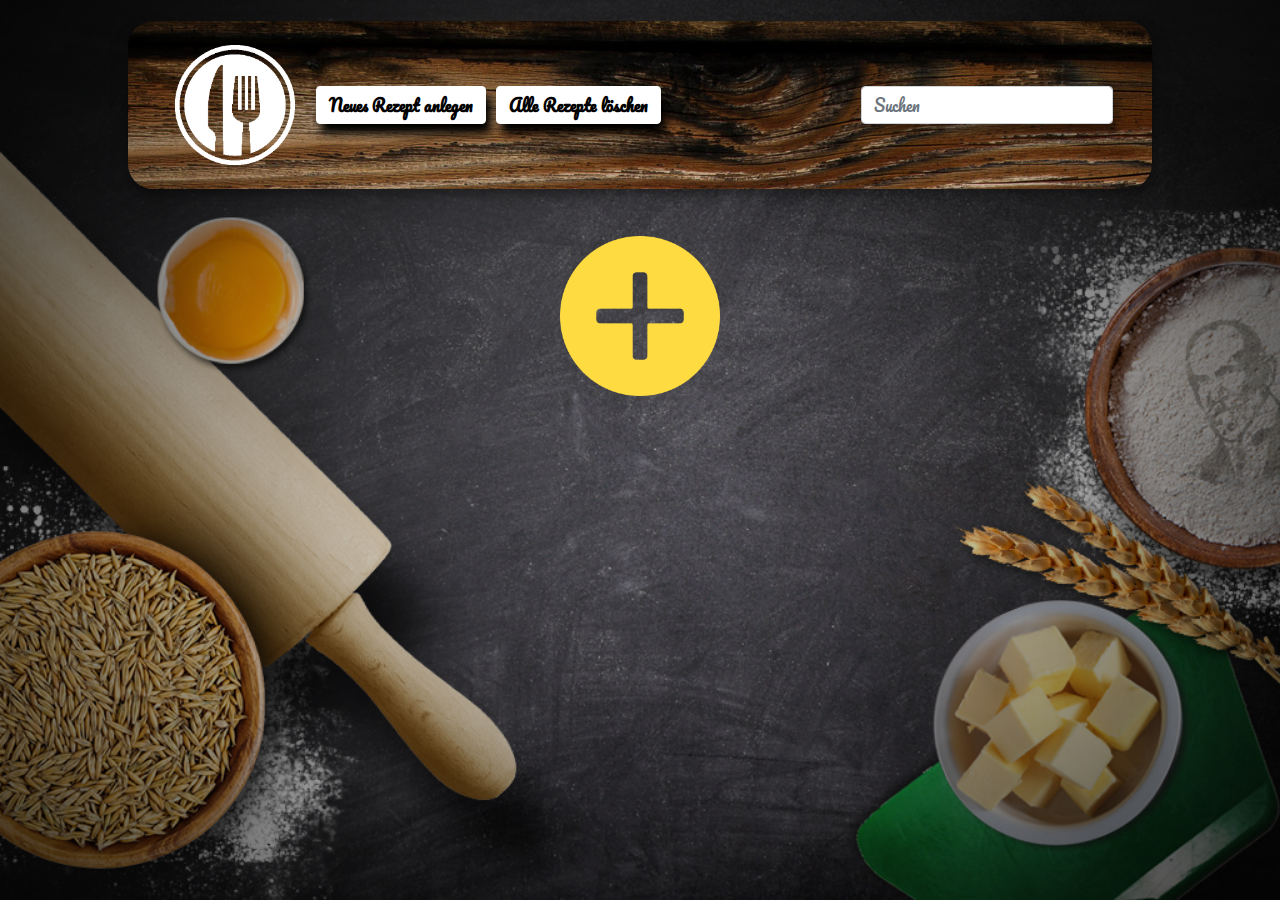
<file: index.html>
<!DOCTYPE html>
<html lang="en" dir="ltr">
    <head>
        <meta charset="utf-8">

        <!-- Bootstrap -->
        <link rel="stylesheet" href="bootstrap/css/bootstrap.min.css">
        <script src="https://code.jquery.com/jquery-3.2.1.slim.min.js"></script>
        <script src="https://cdnjs.cloudflare.com/ajax/libs/popper.js/1.11.0/umd/popper.min.js"></script>
        <script src="bootstrap/js/bootstrap.min.js"></script>

        <!-- Print-Layout -->
            <!-- not created yet -->
            <!--
            <link rel="stylesheet" media="print" href="print.css"/>
            -->

        <!-- Favicon -->
        <link rel="icon" type="image/x-icon" href="src/img/favicon.png">

        <!-- Own Stylesheet -->
        <link rel="stylesheet" href="style.css" />

        <!-- Own JavaScript -->
        <script src="javasript.js"></script>
        <script src="addModal.js"></script>
        <script src="showModal.js"></script>

        <!-- Google-Fonts styling -->
        <link href="https://fonts.googleapis.com/css?family=Pacifico" rel="stylesheet">

        <!-- Title element -->
        <title>Ihr persönliches Rezeptebuch</title>

    </head>
    <body>
        <header>
            <nav class="navbar navbar-expand-lg navbar-dark ">
                <div class="container">
                      <!-- <a class="navbar-brand" href="#">MyRecipe</a> -->
                        <!-- Hamburger-Icon when screensize low -->
                      <button class="navbar-toggler" type="button" data-toggle="collapse" data-target="#navbarSupportedContent" aria-controls="navbarSupportedContent" aria-expanded="false" aria-label="Toggle navigation">
                        <span class="navbar-toggler-icon navbar-dark"></span>
                      </button>

                      <!-- Site-Logo top right -->
                      <img class="logo" src="src/img/logo.png" />

                    <!-- Hauptbereich Navbar -->
                      <div class="collapse navbar-collapse" id="navbarSupportedContent">
                        <ul class="navbar-nav mr-auto">
                          <li class="nav-item">

                              <!-- Neues Rezept anlegen in Navbar mit AddModal (Luca) toogle Funktionalität -->
                              <a href="#" class="btn btn-primary" id="navbar-button"
                              role="button" aria-pressed="true" data-toggle ="modal" data-target="#addModal">
                                  Neues Rezept anlegen
                              </a>

                          </li>
                          <li>
                              <!-- Delete all recipes button -->
                              <a href="#" class="btn btn-primary deleteAll" id="navbar-button"
                              role="button" aria-pressed="true">Alle Rezepte löschen</a>
                          </li>
<!--Layout-Changer-Button still relevant?
                          <li>
                            <a href="#" class="btn btn-primary layout-switcher" id="navbar-button" role="button">Layout wechseln</a>
                          </li>
-->
                        </ul>
                        <form class="form-inline my-2 my-lg-0">
                          <input id="searchInput"class="form-control mr-sm-2"  type="search" placeholder="Suchen" aria-label="Search">
                        </form>
                      </div>
                </div>
            </nav>
        </header>
        <main>

<!-- Author: Philip Mayer -->
            <div class="container cardLayout" id="active">
                <div id="images" class="images">

        <!-- Beispielinhalt: Bei Bedarf einkommentieren zu Testzwecken -->

                </div>
                <div class="images">
                    <div class="card-neuesRezept">
                        <!-- Öffnet bei Klick Modal zum Erstellen neuen Rezeptes  -->
                        <a href="#" id="hinzufuegenButton" role="button" data-toggle ="modal" data-target="#addModal"><img src="src/img/plus.png" class="neuesRezept"/></a>
                        <!-- <img class="neuesRezept" src="src/img/plus.png" /> -->
                    </div>
                </div>
            </div>

            <!-- Modal Pop-Up für nächsten Seitenbereich (Patrick) - Rezept anlegen -->

            <div class="rezeptAnlegen" id="modal">
                <div class="rezeptAnlegen-inhalt">
                    <!-- Schließen Button -->
                    <span class="closeButton">&times;</span>
                    <h2>Rezept anlegen</h2>
                    <p>
                        Lorem ipsum dolor sit amet, consetetur sadipscing elitr,
                        sed diam nonumy eirmod tempor invidunt ut labore et dolore magna aliquyam erat, sed diam voluptua.
                        At vero eos et accusam et justo duo dolores et ea rebum. Stet clita kasd gubergren, no sea takimata
                        sanctus est Lorem ipsum dolor sit amet. Lorem ipsum dolor sit amet, consetetur sadipscing elitr, sed
                        diam nonumy eirmod tempor invidunt ut labore et dolore magna aliquyam erat, sed diam voluptua. At
                        vero eos et accusam et justo duo dolores et ea rebum. Stet clita kasd gubergren, no sea takimata
                        sanctus est Lorem ipsum dolor sit amet.
                    </p>
                </div>
            </div>

            <!-- Layout in Form des Carousels anzeigen -->
            <div class="carouselLayout">
                <div id="carouselExampleControls" class="carousel slide" data-ride="carousel">
                  <div class="carousel-inner">
                    <div class="carousel-item active">
                      <img class="picCar"src="src/img/sushi.jpg" alt="First slide">
                    </div>
                    <div class="carousel-item">
                      <img class="picCar" src="src/img/burger.jpg" alt="Second slide">
                    </div>
                    <div class="carousel-item">
                      <img class="picCar" src="src/img/spargel.jpg" alt="Third slide">
                    </div>
                  </div>
                  <a class="carousel-control-prev" href="#carouselExampleControls" role="button" data-slide="prev">
                    <span class="carousel-control-prev-icon" aria-hidden="true"></span>
                    <span class="sr-only">Previous</span>
                  </a>
                  <a class="carousel-control-next" href="#carouselExampleControls" role="button" data-slide="next">
                    <span class="carousel-control-next-icon" aria-hidden="true"></span>
                    <span class="sr-only">Next</span>
                  </a>
                </div>
            </div>

<!-- Author: Patrick Mahler -->
            <!-- Modal-Struktur aufbauen -->
            <div id="modalShow" class="modal fade bd-example-modal-lg" tabindex="-1" role="dialog" aria-labelledby="myLargeModalLabel" aria-hidden="true">
              <div class="modal-dialog modal-lg">
                <div class="modal-content">
                    <button type="button" class="close modal-top-bar-close-button" data-dismiss="modal" aria-label="Close">
                      <span aria-hidden="true">&times;</span>
                    </button>
                    <!-- Carousel structure -->
                    <div id="carouselLimiter">
                        <div id="carousel" class="carousel slide" data-ride="carousel">
                            <div id="carouselInnerTarget" class="carousel-inner">
                            </div>
                        </div>
                    </div>
                    <div class="PopUp_TextPM">
                        <h1></h1>
                        <hr />
                  </div>

                    <div class="PopUp_Zutaten">

                        <div class="Zutaten_Überschrift">
                                <h1>Zutaten</h1>
                                <h2> für
                                    <select class="DropDown-Personen" id="DropDown" onchange="aendern()">
                                        <option value="1">1</option>
                                        <option value="2">2</option>
                                        <option value="3">3</option>
                                        <option value="4">4</option>
                                    </select>
                                    Personen:
                                </h2>
                        </div>
                    </div>

                        <hr>


                    <!-- Hide Table -->
                    <table class="table table-borderless">
                      <thead class="Tabelle-Zutaten">
                        <tr>
                          <th class="Menge" scope="col">Menge</th>
                          <th class="Zutat" scope="col">Zutat</th>
                        </tr>
                      </thead>
                      <tbody class="anzeigenModalTableBody tableBody">
                        <!--Hier kommen die Zutaten und Mengen rein-->
                      </tbody>
                    </table>

                    <!-- Hidden Div for Dropdown Change -->
                    <div id="UmrechnenModalTableErsatz" class="hidden" >

                    </div>

                    <hr>

                    <div class="Zubereitung">
                        <h1 class="Zub_Überschrift">Die Zubereitung:</h1>
                        <p class="Zub_Text" contenteditable="false">
                            <!--Hier kommt die Zubereitung rein-->
                        </p>
                    </div>

                    <div id="ShowModalFooter"class="modal-footer">
                        <button type="button" class="button2 modal-footer-button " id="button_druck" style="vertical-align:middle"><span>Rezept drucken </span></button>
                        <button type="button" class="btn btn-seconda modal-footer-button" data-dismiss="modal" id="button_change" onclick="changeElement()" style="vertical-align:middle"><span>Change</span></button>
                        <button type="button" class="btn btn-seconda modal-footer-button" data-dismiss="modal" id="button_close" style="vertical-align:middle"><span>Close</span></button>
                  </div>
                </div>
              </div>
            </div>


            <!-- Lucas Modal Create Item --------------------------------------------------------------------------->


            <div class="modal fade bd-newItem-modal-lg" id="addModal" tabindex="-1" role="dialog" aria-labelledby="myLargeModalLabel" aria-hidden="true">
              <div class="modal-dialog modal-lg">
                <div class="modal-content">
                  <div id="AddModalHeader" class="modal-header">
                      <button type="button" class="close modal-top-bar-close-button" data-dismiss="modal" aria-label="Close">
                        <span aria-hidden="true">&times;</span>
                      </button>
                      <div class="PopUp_Text">
                        <div id="rezeptEingebenBox" contenteditable="true" placeholder="Rezept Titel eingeben"></div>
                    </div>
                  <div class="modal-body">
                    <section class="container">
                        <div id="AddModalCarouselLimiter">
                            <div id="carousel" class="carousel slide" data-ride="carousel">
                                <div id="carouselInner" class="carousel-inner">
                                </div>
                                    <a class="carousel-control-prev" href="#carouselExampleControls" role="button" data-slide="prev">
                                        <span class="carousel-control-prev-icon" aria-hidden="true"></span>
                                        <span class="sr-only">Previous</span>
                                    </a>
                                    <a class="carousel-control-next" href="#carouselExampleControls" role="button" data-slide="next">
                                        <span class="carousel-control-next-icon" aria-hidden="true"></span>
                                        <span class="sr-only">Next</span>
                                    </a>
                            </div>
                        </div>
                    </section>
                    <article>
                        <div id="selectFiles">
                            <label for="files">Select multiple files: </label>
                            <input id="files" type="file" multiple/>
                        </div>
                    </article>
                    <section class="details container">
                      <hr>

                          <div class="Zutaten_Überschrift">
                                <h1>Zutaten</h1>
                                <h2> für
                                    <select class="DropDown-Personen" id="AddModalDropDown" onchange="init()">
                                        <option value="1">1</option>
                                        <option value="2">2</option>
                                        <option value="3">3</option>
                                        <option value="4">4</option>
                                    </select>
                                    Personen:
                                </h2>
                        </div>
                        <hr>
                    </section>
                    <section>
                      <table class="table table-borderless">
                        <thead class="Tabelle-Zutaten">
                          <tr>
                            <th class="Menge" scope="col">Menge</th>
                            <th class="Zutat" scope="col">Zutat</th>
                            <div class="buttons">
                                <button id="zutatHinzufuegen" class="button button5" onclick="addTableRow()"><span>Zutat hinzufügen</span></button>
                                <button id="zutatLöschen" class="button" onclick="removeTableRow()"><span>Zutat löschen</span></button>
                            </div>
                          </tr>
                        </thead>
                        <tbody id="zutatentabelle" class="tableBody">
                          <tr>
                            <td class="Menge"> <div contenteditable="true" placeholder="Bitte geben Sie die Menge ein"></div> </td>
                            <td class="Zutat"> <div contenteditable="true" placeholder="Bitte geben Sie die Zutat ein"></div> </td>
                          </tr>
                        </tbody>
                      </table>
                    </section>
                    <section class="details container">
                        <div class="row">
                            <div class="vorgehenZubereitung">
                                <h4>Vorgehen bei der Zubereitung</h4>
                                <textarea id="rezeptAnleitung" class="form-control" aria-label="With textarea"></textarea>
                            </div>
                        </div>
                    </section>
                  </div>
                  <div id="AddModalFooter" class="modal-footer">
                    <button type="button" class="btn btn-secondary" data-dismiss="modal" id="button_close"><span>Close</span></button>
                    <button type="button" class="btn btn-primary" id="button_save"><span>Save</span></button>

                  </div>
                </div>
              </div>
            </div>
          </div>
        </main>
    </body>
</html>
</file>
<file: style.css>
body {
    background-image: url("src/img/Background_2.png");
    background-attachment: fixed;
    background-color: black;
    font-family: 'Pacifico', cursive !important;            /* globale Schriftart */
    font-size: 2.5vmin;
    background-size: cover;
    background-position: center center;
    background-repeat: no-repeat;
}

/* Start Media-Queries */
/* Für das mobile Layout angepasste Abfrage für Display mit 40em */
@media (min-width: 40em) {
    body {
        font-size: 2.3vmin;
        background-size: cover;
        background-position: center center;
        background-repeat: no-repeat;
        font-family: 'Pacifico', cursive !important;
    }
}

/* Media-Query für die Modals */
@media (min-width: 992px)
.modal-lg {
    max-width: 60%;
}

@media (min-width: 600px)
.modal-lg {
    max-width: 80%;
}

/* Print Layout for Modal */
@media screen {
  #printSection {
      display: none;
  }
}

@media print {
  body * {
    visibility:hidden;
  }
  #printSection, #printSection * {
    visibility:visible;
  }
  #printSection {
    position:absolute;
    left:0;
    top:0;
  }
}

/* --------------- End of media-queries ---------------------- */


.modal-content {
    border: 5px solid black;
    border-radius: 20px;
}
/* Set specific width for modal elements */
.modal-lg {
    width: 60% !important;
    max-width: 60% !important;
}

/* Centers the modal footer */
.modal-footer {
    margin: auto;
}

/* For Show Modal Image Carousel Functionality */
#carouselLimiter img {
    height: 300px;
    width: auto;
}

/* For Add Modal Image Carousel Functionality */
#AddModalCarouselLimiter img {
    height: 300px;
    width: auto;
}

/* Close Button for top right corner of the modal */
.modal-top-bar-close-button {
    float: right;
    text-align: right;
    margin-right: 5px;
}

.modal-dialog{
    width: 80%;
    margin: auto;
}


/*Header-Navbar-Hintergrund */
.navbar {
    background-image: url("src/img/wood_optics1.jpg");
    background-size: cover;
    background-attachment: fixed;
    margin: auto 0;
    border-radius: 25px;
    width: 80%;
    align-items: center;
    margin: 1em auto 1em auto;                    /* top, right, bottom, left */
    box-shadow: 0 10px 20px rgba(0,0,0,0.19),     /* X-Richtung/Y-Richtung/Weichzeichnung/Farbe */
                0 6px 6px rgba(0,0,0,0.23);       /* X-Richtung/Y-Richtung/Weichzeichnung/Farbe */
}

/* Tabelle new Styling */
#neueTabelle > div {
    display: flex;
    margin: 10px;
    width: 50%;
}

/* Navbar-Logo  - Firmenlogo*/
.logo {
    width: 120px;
    margin: 1rem;
}

/*Navbar-Buttons*/
#navbar-button {
    background-color: white;
    color: black;
    border-color: white;
    font-weight: bold;                /* Schriftgewicht auf Bold setzen */
    margin: 0 5px;
    box-shadow: 5px 10px 10px;
}
#navbar-button:hover {
    background-color: green;
    color: black;
    border-color: white;
    border-style: dashed;
    font-weight: bold;
}
#navbar-layout-switcher {
    width: 40px;
}

/* Styling of Search Bar in Navbar */
#searchInput {
    box-shadow: 5px 10px 10px rgba(0,0,0,0.4);    /* h-offset v-offset blur spread color |inset|initial|inherit; */
}

/*Header-Navbar-Logo */
nav > div > img {
    width: 180px;
}

#AddModalHeader {
    display: block;
}

#selectFiles {
    margin-top: 1em;
    text-align: center;
    width: 100%;
}
#selectFiles label{
    display: flex;
    align-items: center;
    justify-content: center;
}

#selectFiles #files{
    display: block;
    margin: 0 auto;
    text-align: center !important;
    align-items: center !important;
}

/*addModal Scrollabel*/
#addModal{
    overflow-y:  scroll;
}

/*Rezeptbilder-Übersicht*/
.images {
    display: flex;
    flex-wrap: wrap; /* Bilder fließen auch nebeneinander bei variabler Fenstergröße */
    justify-content: center; /* Setzt kontent in die Mitte. Mittig statt Linksbündig */
}

.card {
    width: 300px;
    height: 300px;
    background: rgba(255,255,255,0);
    border: 4px solid black;    /* border-width border-style border-color */
    border-radius: 8px;        /* Runde Ecken der Card-Div Box */
    margin: 7px;
    transition: transform 0.3s; /* um Hover effekt smooth zu machen */
    position: relative;
    cursor: pointer;
}
.card:hover {
    transform: scale(1.05);
}
.card > .rezeptbilder {
    width: 100%;
    height: 100%;
    object-fit: cover; /* Füllt den Kasten aus statt das bild zu verzerren */
}

.card > .neuesRezept {
    width: 100%;
    height: 100%;
    object-fit: cover; /* Füllt den Kasten aus statt das bild zu verzerren */
}

/* Karte für "neues Rezept hinzufügen" - Plus Icon */
.card-neuesRezept {
    width: 200px;
    height: 200px;
    display: flex;
    align-items: center;
    float: left;
    background: rgba(255,255,255,0);
    margin: 7px;
    transition: transform 0.3s;
}
.card-neuesRezept > a > img {    /* Analog dem normalen Rezeptbild */
    width: 80%;
    height: 80%;
    display: block;
    margin-left: auto;
    margin-right: auto;
    /*object-fit: cover; /* Füllt den Kasten aus statt das bild zu verzerren */
}
.card-neuesRezept:hover {
    transform: scale(1.05);
}

/* Schließen/Löschen-Icon pro Karte */
.card > .close {
    width: 30px;
    height: 30px;
    margin-left: auto;
    position: absolute;
    top: 2%;
    right: 1%;
}

/* Beschriftungstext der Karte */
.card > .card-text {
    display: inline-block;
    font-weight: bold;
}

.bild-text {
    position: absolute;
    top: 2%;
    color: white;
    left: 2%;
    font-family: 'Pacifico', cursive;
    font-size: 1.2em;
}
/* Schwarze Schriftart je nach Bild                                                              ggf später löschen */
.bild-text-black {
    position: absolute;
    top: 2%;
    color: black;
    left: 2%;
    font-family: 'Pacifico', cursive;
    font-size: 1.2em;
}
/* Dialogbox: Rezept anlegen bei Klick auf button oder Plus-Symbol */
.rezeptAnlegen {
    display: none; /* Hidden by default */
    position: fixed; /* Stay in place */
    z-index: 1; /* Sit on top */
    left: 0;
    top: 0;
    width: 100%; /* Full width */
    height: 100%; /* Full height */
    overflow: auto; /* Enable scroll if needed */
    background-color: rgba(0,0,0,0.4); /* Black w/ opacity */
}
.rezeptAnlegen-inhalt {
    background-color: #fefefe;
    margin: 15% auto; /* 15% from the top and centered */
    padding: 20px;
    border: 1px solid #888;
    width: 80%; /* Could be more or less, depending on screen size */
}
.closeButton {
    color: #aaa;
    float: right;
    font-size: 28px;
    font-weight: bold;
}

.closeButton:hover,
.closeButton:focus {
    color: black;
    text-decoration: none;
    cursor: pointer;
}

/* Experimental Carousel Layout */
/* Carousel images haben neue Klasse picCar. Ansonsten carousel in Anzeige und Ändern überschrieben*/
.picCar {
    width: 450px;
    height: 300px;
    margin-left: auto;
    margin-right: auto;
    display: flex;
    object-fit: scale-down;
}

.carouselLayout {
    display: none;
}

/* Carousel images, !!Haben teilweiße Klasse .picCar*/
#carousel img{
    max-width: 80%;
    max-height: 450px;
    min-height: 20%;
    margin: auto;
    overflow: none;
    margin-top: 20px;
    width: auto !important;
}

.carousel {
    overflow: hidden;
  }

.PopUp_Text{
    margin: 20px;
    font-size: 2.5vmax;
    text-align: center;
}
.PopUp_TextPM{
    margin: 20px;
    font-size: 2.5vmax;
    text-align: center;
}
.Zutaten_Überschrift{
    margin: 10px !important;
    text-align: center;
}
.Menge{
    padding: 20px;
    text-align: right;
    max-width: 400px;
    word-break: break-all;
}
.Zutat{
    padding: 20px;
    text-align: left;
    word-break: break-all;
    min-width: 100%;
    max-width: 400px;
    word-break: break-all;
}
.Tabelle-Zutaten {
    font-size: 2em;
    text-align: center;
    margin-left: auto;
    margin-right: auto;
}

/* for each table row to stay the same size when contenteditable div not filled */
td {
    width: 50%;
}

th {
    width: 50%;
}

.table table-borderless{
    width: 100% !important;
    table-layout: 20px !important;
}

.DropDown-Personen{
    font-size: 1em;
    font: bold;
    background-color: transparent;
    border: none;
    color: black;
}

hr {
    height: 2px;
    background-color: black;
    border: 2px;
    border-radius: 20px !important;
    width: 60%;
}
#button_close {
  display: inline-block;
  border-radius: 4px;
  background-color: transparent;

  border: solid;
  border-color: black;
  border-radius: 30px;

  color: black;
  text-align: center;
  font-size: 28px;
  padding: 10px;
  width: auto;
  transition: all 0.5s;
  cursor: pointer;
  margin: 5px;
}

/* for all Modal footer button elements same styling */
.modal-footer > .modal-footer-button {
  display: inline-block;
  border-radius: 4px;
  background-color: transparent;

  border: solid;
  border-color: black;
  border-radius: 30px;

  color: black;
  text-align: center;
  font-size: 28px;
  padding: 10px;
  width: auto;
  transition: all 0.2s;
  cursor: pointer;
  margin: 5px;
}

/* Specific styling for effects on buttons */
#button_close span {
  cursor: pointer;
  display: inline-block;
  position: relative;
  transition: 0.2s;
}

#button_close span:after {
  content: url("src/img/exit_symbol.png");                             /*Hier wird das Symbol vom Button eingeflogen*/
  position: absolute;
  opacity: 0;
  top: 0;
  right: -40px;
  transition: 0.5s;
}
#button_close:hover span {
  padding-right: 40px;
}

#button_close:hover span:after {
  opacity: 1;
  right: 0;
}
#button_change span {
  cursor: pointer;
  display: inline-block;
  position: relative;
  transition: 0.5s;
}

#button_change span:after {
  content: url("src/img/edit.png");                             /*Hier wird das Symbol vom Button eingeflogen*/
  position: absolute;
  opacity: 0;
  top: 0;
  right: -40px;
  transition: 0.5s;
}
#button_change:hover span {
  padding-right: 40px;
}

#button_change:hover span:after {
  opacity: 1;
  right: 0;
}

#button_save {
  display: inline-block;
  border-radius: 4px;
  background-color: transparent;

  border: solid;
  border-color: black;
  border-radius: 30px;

  color: black;
  text-align: center;
  font-size: 28px;
  padding: 10px;
  width: auto;
  transition: all 0.5s;
  cursor: pointer;
  margin: 5px;
}

#button_save span {
  cursor: pointer;
  display: inline-block;
  position: relative;
  transition: 0.5s;
}

#button_save span:after {
  content: url("src/img/save_symbol.png");                          /*Hier wird das Symbol vom Button eingeflogen*/
  position: absolute;
  opacity: 0;
  top: 0;
  right: -40px;
  transition: 0.5s;
}
#button_save:hover span {
  padding-right: 40px;
}

#button_save:hover span:after {
  opacity: 1;
  right: 0;
}
#button_druck {
  display: inline-block;
  border-radius: 4px;
  background-color: transparent;
  margin-left: auto;
  margin-right: auto;
  border: solid;
  border-color: black;
  border-radius: 30px;
  color: black;
  text-align: center;
  font-size: 28px;
  padding: 10px;
  width: auto;
  transition: all 0.5s;
  cursor: pointer;
}

#button_druck span {
  cursor: pointer;
  display: inline-block;
  position: relative;
  transition: 0.5s;
}

#button_druck span:after {
  content: url("src/img/drucken_symbol2.png");                          /*Hier wird das Symbol vom Button eingeflogen*/
  position: absolute;
  opacity: 0;
  top: 0;
  right: -40px;
  transition: 0.5s;
}

#button_druck:hover span {
  padding-right: 40px;
}

#button_druck:hover span:after {
  opacity: 1;
  right: 0;
}


#zutatLöschen  {
  display: inline-block;
  border-radius: 4px;
  background-color: transparent;
  margin-left: 5px;
  border: solid;
  border-color: black;
  border-radius: 30px;
  color: black;
  text-align: center;
  font-size: 28px;
  padding: 10px;
  width: auto;
  transition: all 0.5s;
  cursor: pointer;
}

#zutatLöschen span {
  cursor: pointer;
  display: inline-block;
  position: relative;
  transition: 0.5s;
}

#zutatLöschen span:after {
  content: url("src/img/delete.png");                          /*Hier wird das Symbol vom Button eingeflogen*/
  position: absolute;
  opacity: 0;
  top: 0;
  right: -40px;
  transition: 0.5s;
}

#zutatLöschen:hover span {
  padding-right: 40px;
}

#zutatLöschen:hover span:after {
  opacity: 1;
  right: 0;
}

.vorgehenZubereitung {
    width: 100%;
}

#rezeptAnleitung {
    min-height: 200px;
}

/* AddModal addIngredientButton */
#zutatHinzufuegen {
    display: flex;
    border-radius: 4px;
    background-color: transparent;
    margin-right: 5px;
    border: solid;
    border-color: black;
    border-radius: 30px;
    color: black;
    text-align: center;
    font-size: 28px;
    padding: 10px;
    width: auto;
    transition: all 0.5s;
    cursor: pointer;
    vertical-align: middle;
}

#zutatHinzufuegen span {
  cursor: pointer;
  display: inline-block;
  position: relative;
  transition: 0.5s;
}

#zutatHinzufuegen span:after {
  content: url("src/img/plusButtonZutat.png");                  /*Hier wird das Symbol vom Button eingeflogen*/
  position: absolute;
  opacity: 0;
  top: 0;
  right: -40px;
  transition: 0.5s;
}

#zutatHinzufuegen:hover span {
  padding-right: 40px;
}

#zutatHinzufuegen:hover span:after {
  opacity: 1;
  right: 0;
}

.buttons {
    display: flex;
}

.Zubereitung .Zub_Text{
    text-align: center;
    margin: 30px;
}
.Zubereitung .Zub_Überschrift{
    text-align: center;
    margin-top: 20px;
}

/* Hide-Class */
.hidden {
    display: none;
}

/* Div-Editable Styling */
[contenteditable=true]:empty:before{
  content: attr(placeholder);
}

[contenteditable=false]{
    display: block;
}

div[contenteditable=true] {
    border: .25px solid black;
    color: #777;
    padding: 5px;
}



#rezeptEingebenBox {
    border: .25px solid black;
    color: #777;
    padding: 5px;
    width: auto;
    margin: 15px;
}


#AddModalFooter {
    display: block;
    text-align: center;
}

#ShowModalFooter {
    display: block;
}

pre {
  background:#EEE;
  padding:5px;
  width: 290px;
}

#UmrechnenModalTableErsatz {
    display: inline;
    margin-left: auto;
    margin-right: auto;
    text-align: right;
}

/*Style every second child (even) of the div box for amount and ingredient */
#UmrechnenModalTableErsatz div[contenteditable=false]:nth-child(even) {
    text-align: left;
    padding-left: 10%;
    margin-bottom: 2%;
}

#UmrechnenModalTableErsatz div[contenteditable=false]  {
    float: left;
    width: 50%;
}
</file>
